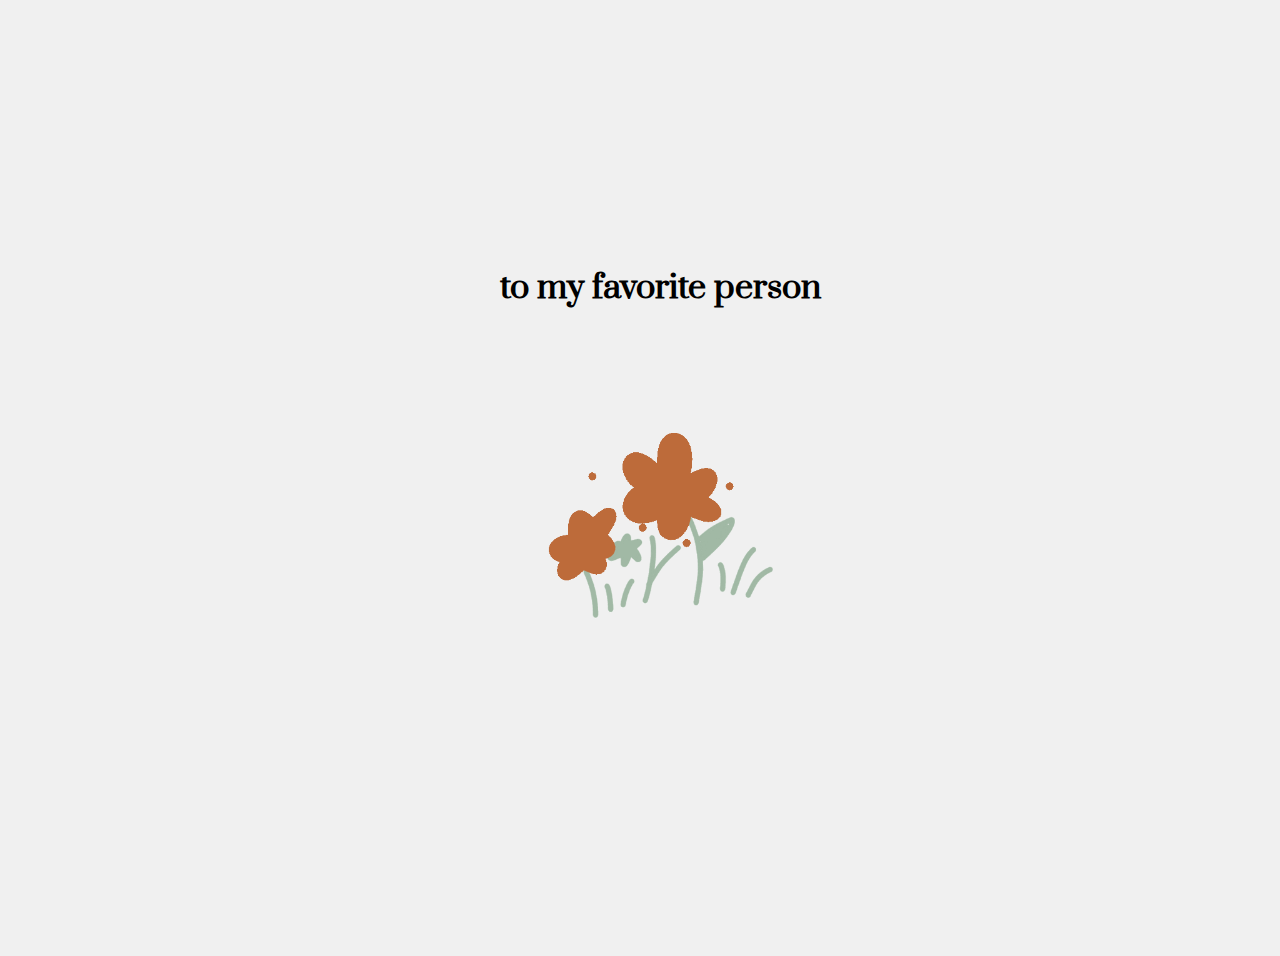
<file: index.html>
<!DOCTYPE html>
<html lang="en">
<head>
    <meta charset="UTF-8">
    <meta name="viewport" content="width=device-width, initial-scale=1.0">
    <title>shoopy's flower shop!</title>
    <link rel="stylesheet" href="styles.css">
</head>
<body>
    <div class="main">
  <div id="greeting">
    <h1>to my favorite person</h1>
  </div>
  
  <div id="flower-container" onclick="changeFlower()">
    <img id="flower-img" src="flower.gif" alt="flower">
  </div>

  <div id="messages">
  </div>


</div>

  <script src="script.js"></script>
    
</body>
</html>
</file>
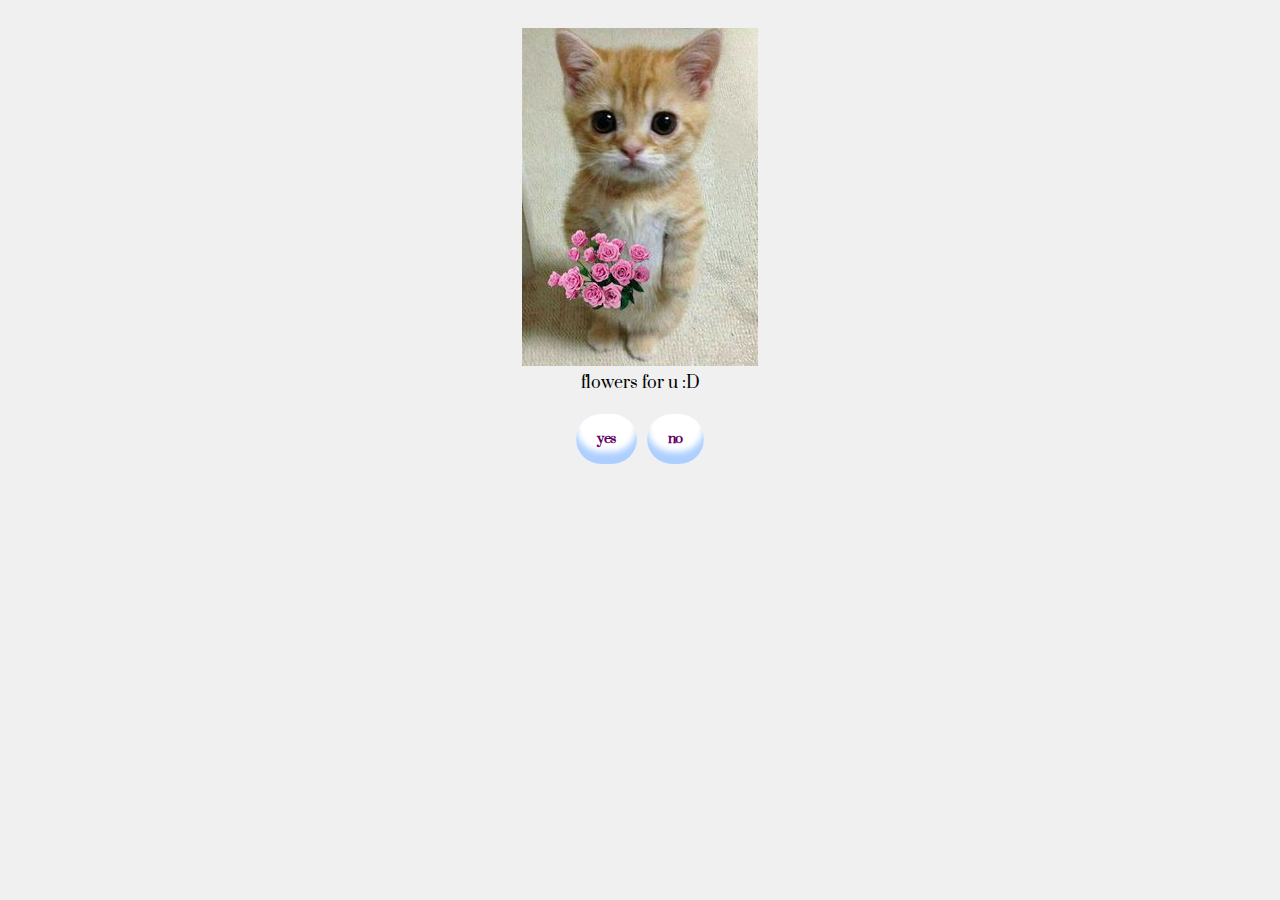
<file: choices.html>
<!DOCTYPE html>
<html lang="en">
<head>
    <meta charset="UTF-8">
    <meta name="viewport" content="width=device-width, initial-scale=1.0">
    <title>will you be my girlfriend?</title>
    <link rel="stylesheet" href="styles2.css">
</head>
<body>
    <div class="main">
        <div class="picture-container">
            <img src="elgatoflower.jpg" alt="please"><br>
            <caption>flowers for u :D</caption>
        </div>
        <div class="button-container">
            <button id="yes">yes</button>
            <button id="no">no</button>
        </div>
    </div>
</body>

<script>
    // Function to handle the click event on the buttons
    document.addEventListener("DOMContentLoaded", function() {
        var yesButton = document.getElementById("yes");
        var noButton = document.getElementById("no");
    
        // Array of random messages
        var randomMessages = [
            "are u sure :(",
            "el gato will be sad",
            "[umiyak]",
            "cge ok lng cno b nmn aq",
            "i can wait :D",
            "cge n isa lng oh damot nmn"
        ];

        yesButton.addEventListener("click", function() {
            window.location.href = "yespage.html"; // Open a new page when "yes" button is clicked
    });
    
        noButton.addEventListener("click", function() {
            var randomIndex = Math.floor(Math.random() * randomMessages.length); // Generate a random index
            var randomMessage = randomMessages[randomIndex]; // Select a random message
            alert(randomMessage); // Show the random message when "no" button is clicked
        });
    });
    </script>
</html>
</file>
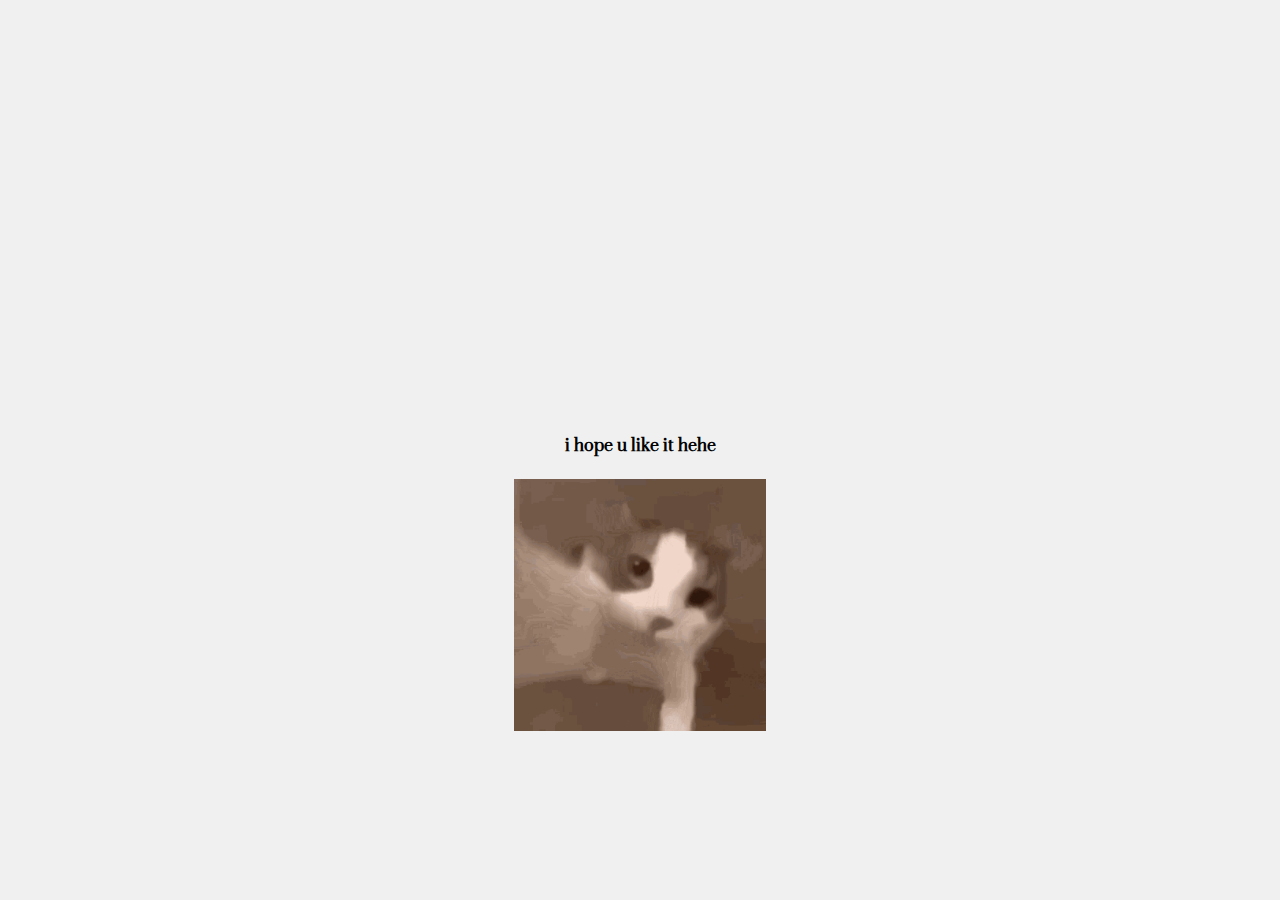
<file: spotifypage.html>
<!DOCTYPE html>
<html lang="en">
<head>
    <meta charset="UTF-8">
    <meta name="viewport" content="width=device-width, initial-scale=1.0">
    <title>YAYYYYY</title>
    <link rel="stylesheet" href="styles3.css">
</head>
<body>
        <div class="spotify"><iframe style="border-radius:12px" src="https://open.spotify.com/embed/playlist/18VgfPmrwuvF8cJEeoAOAn?utm_source=generator" width="100%" height="400" frameBorder="0" allowfullscreen="" allow="autoplay; clipboard-write; encrypted-media; fullscreen; picture-in-picture" loading="lazy"></iframe>
            <h4>i hope u like it hehe</h4>
            <img src="catkiss.gif" alt="coquette" width="20%" height="20%">
        </div>
</body>
</html>
</file>
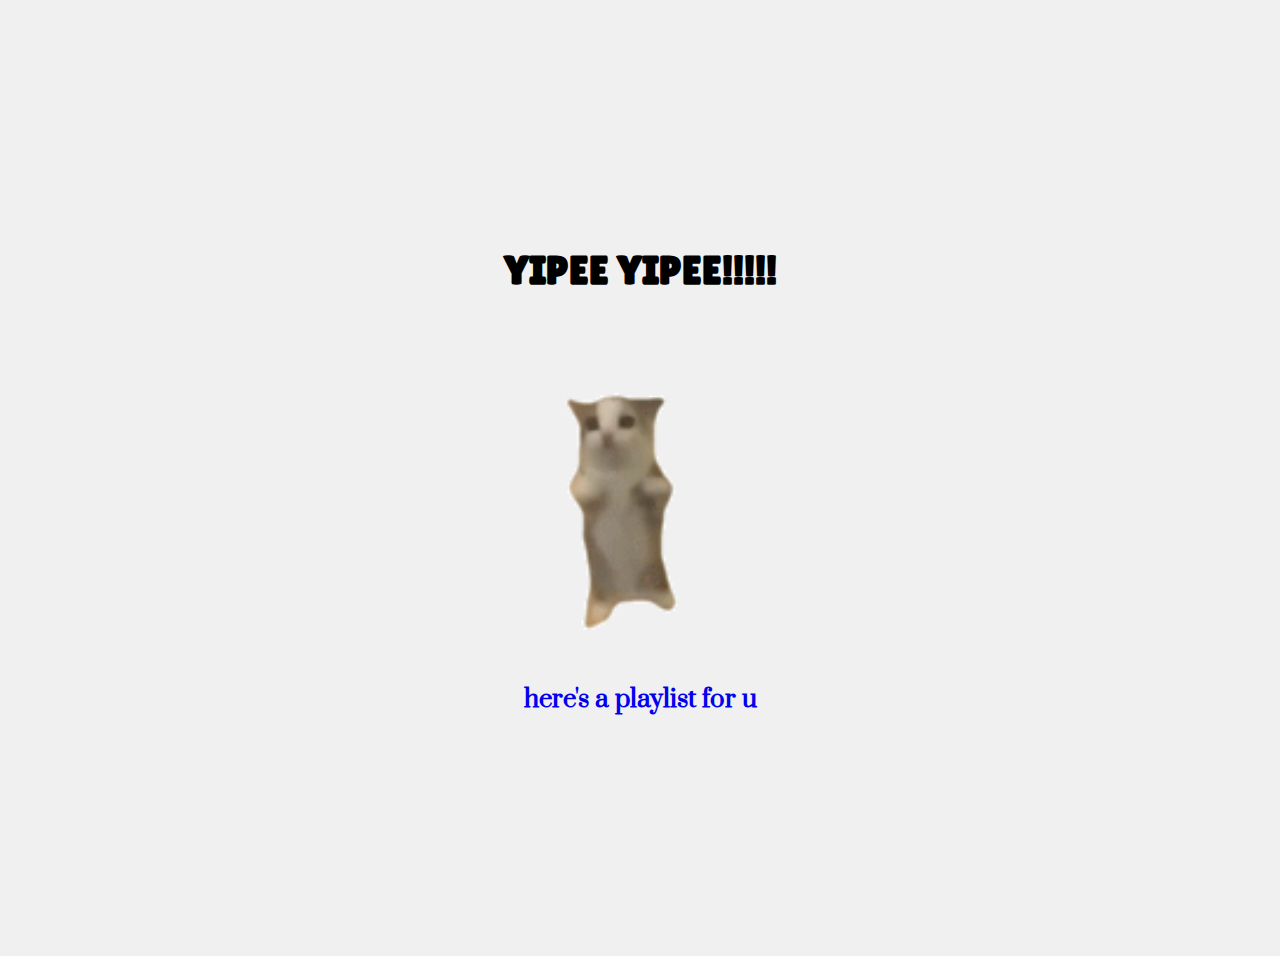
<file: yespage.html>
<!DOCTYPE html>
<html lang="en">
<head>
    <meta charset="UTF-8">
    <meta name="viewport" content="width=device-width, initial-scale=1.0">
    <title>YAYYYYY</title>
    <link rel="stylesheet" href="styles3.css">
</head>
<body>
    <div class="main">
        <div class="top">
        <h1>YIPEE YIPEE!!!!!</h1><br>
        <img src="catjump.gif" alt="me rn" width="300" height="300">
        </div>
        <a href="spotifypage.html"><h2>here's a playlist for u </a></h2>
        </div>
    </div>
</body>
</html>
</file>
<file: styles.css>
@import url('https://fonts.googleapis.com/css2?family=Domine:wght@400..700&family=Prata&display=swap');

body {
    font-family: "Prata", serif;
    font-weight: 400;
    font-style: normal;
    text-align: center;
    background-color: #F0F0F0;
    overflow-x: hidden; /* Disable horizontal overflow */
}

.main {
    display: flex;
    flex-direction: column;
    justify-content: center;
    align-items: center;
    width: 100%;
    min-height: 100vh; /* Use viewport height to ensure full screen */
    margin: 0;
    padding: 20px;
}

#greeting {
    margin-top: 20px;
}

#flower-container {
    width: 80%; /* Adjusted width for responsiveness */
    max-width: 300px; /* Limit width for larger screens */
    height: auto; /* Adjust height automatically */
    margin: 50px auto; /* Adjusted margin for better centering */
    border: 0;
    background-color: #f0f0f0;
    display: flex;
    justify-content: center;
    align-items: center;
    cursor: pointer;
}

#flower-container img {
    max-width: 100%; /* Ensure the image doesn't exceed its container */
    height: auto; /* Maintain aspect ratio */
    transition: transform 0.3s ease;
}

#flower-container:hover #flower-img {
    transform: scale(0.9); /* Scale down to 90% on hover */
}

/* Optional: Adjustments for smaller screens */
@media only screen and (max-width: 600px) {
    #flower-container {
        width: 90%; /* Adjust width for smaller screens */
        margin: 20px auto; /* Adjust margin for smaller screens */
    }
}
</file>
<file: styles2.css>
@import url('https://fonts.googleapis.com/css2?family=Domine:wght@400..700&family=Prata&display=swap');

body {
    font-family: "Prata", serif;
    font-weight: 400;
    font-style: normal;
    text-align: center;
    background-color: #F0F0F0;
    overflow-x: hidden; /* Disable horizontal overflow */
}

.main {
    display: flex;
    flex-direction: column;
    align-items: center;
    justify-content: center;
    margin: 0 auto;
    padding: 20px;
}

.picture-container {
    margin-bottom: 20px;
}

.picture-container img {
    max-width: 100%; /* Ensure the image doesn't exceed its container */
    height: auto; /* Maintain aspect ratio */
}

.button-container {
    display: flex;
    gap: 10px;
}

button {
    appearance: none;
    background-color: #FFFFFF;
    border-radius: 40em;
    border-style: none;
    box-shadow: #ADCFFF 0 -12px 6px inset;
    color: #660066;
    cursor: pointer;
    font-family: "Prata", serif;
    font-weight: 700;
    font-style: normal;
    letter-spacing: -.24px;
    outline: none;
    padding: 1rem 1.3rem;
    text-align: center;
    text-decoration: none;
    transition: all .15s;
    user-select: none;
    -webkit-user-select: none;
    touch-action: manipulation;
}

button:hover {
    background-color: #E1A9F6;
    box-shadow: #C6C7FF 0 -6px 8px inset;
    transform: scale(1.125);
}

button:active {
    transform: scale(1.025);
}

@media (min-width: 768px) {
    .main {
        max-width: 600px; /* Limit width for larger screens */
    }
}
</file>
<file: styles3.css>
@import url('https://fonts.googleapis.com/css2?family=Domine:wght@400..700&family=Prata&display=swap');
@import url('https://fonts.googleapis.com/css2?family=Lilita+One&display=swap');

body {
    font-family: "Prata", serif;
    font-weight: 400;
    font-style: normal;
    text-align: center;
    background-color: #F0F0F0;
    overflow-x: hidden; /* Disable horizontal overflow */
}

.main {
    display: flex;
    align-items: center;
    justify-content: center;
    flex-direction: column;
    margin: 0 auto;
    padding: 20px;
    height: 100vh; /* Utilize full viewport height */
}

.top {
    font-family: "Lilita One", sans-serif;
    font-weight: 400;
    font-style: normal;
    margin-bottom: 20px; /* Add spacing between elements */
}

h1 {
    font-size: 2.5em;
}

img {
    max-width: 100%; /* Ensure image fits within container */
    height: auto; /* Maintain aspect ratio */
}

a {
    text-decoration: none; /* Remove underline from link */
}

h2 {
    font-size: 1.5em;
}

@media (min-width: 768px) {
    .main {
        max-width: 600px; /* Limit width for larger screens */
    }
}
</file>
